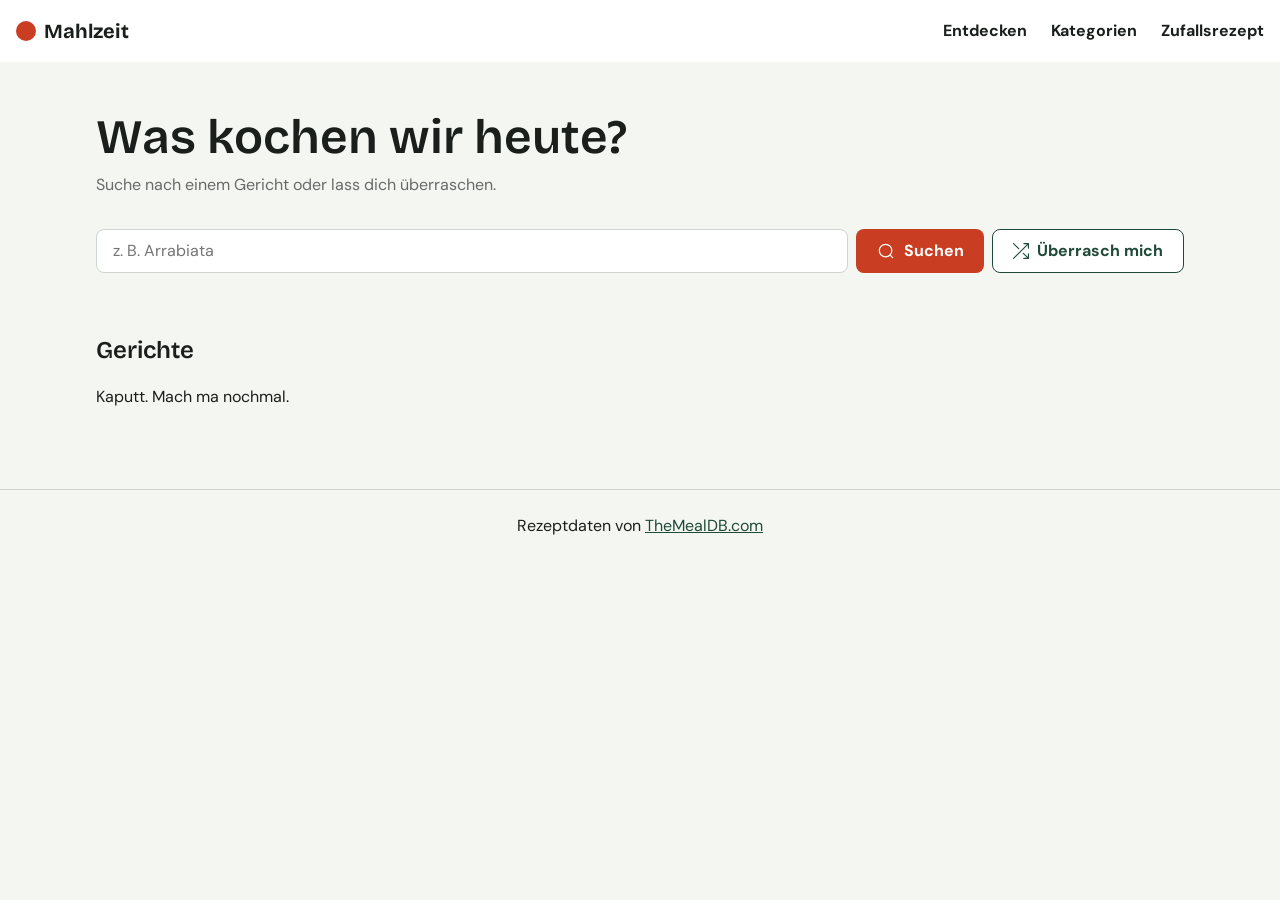
<file: index.html>
<!doctype html>
<html lang="de">
    <head>
        <meta charset="UTF-8" />
        <meta name="viewport" content="width=device-width, initial-scale=1.0" />
        <title>Mahlzeit</title>
        <link rel="stylesheet" href="assets/css/style.css" />
        <script src="assets/js/api.js" defer></script>
        <script src="assets/js/main.js" defer></script>
    </head>
    <body>
        <header>
            <nav class="top-nav-nav">
                <a href="index.html" class="top-nav-logo">Mahlzeit</a>
                <ul class="top-nav-ul">
                    <li class="top-nav-li">
                        <a href="#" class="top-nav-a">Entdecken</a>
                    </li>
                    <li class="top-nav-li">
                        <a href="#" class="top-nav-a">Kategorien</a>
                    </li>
                    <li class="top-nav-li">
                        <a href="#" class="top-nav-a">Zufallsrezept</a>
                    </li>
                </ul>
            </nav>
        </header>

        <main class="main">
            <section class="intro-section">
                <h1 class="main-title">Was kochen wir heute?</h1>
                <p class="small-text">
                    Suche nach einem Gericht oder lass dich überraschen.
                </p>
            </section>
            <section class="search-section">
                <form action="" class="search-form" id="search-form">
                    <input
                        type="search"
                        class="search-input"
                        placeholder="z. B. Arrabiata"
                        aria-label="Gericht suchen"
                        id="search-input"
                    />
                    <button class="search-btn" id="search-btn">
                        <svg
                            class="search-icon"
                            viewBox="0 0 24 24"
                            xmlns="http://www.w3.org/2000/svg"
                        >
                            <path
                                fill="none"
                                stroke="currentColor"
                                stroke-linecap="round"
                                stroke-linejoin="round"
                                stroke-width="1.5"
                                d="M19 11.5a7.5 7.5 0 1 1-15 0a7.5 7.5 0 0 1 15 0m-2.107 5.42l3.08 3.08"
                            />
                        </svg>
                        Suchen
                    </button>
                </form>
                <button class="surprise-btn" id="surprise-btn" type="button">
                    <svg
                        class="surprise-icon"
                        viewBox="0 0 14 14"
                        xmlns="http://www.w3.org/2000/svg"
                    >
                        <path
                            fill="none"
                            stroke="currentColor"
                            stroke-linecap="round"
                            stroke-linejoin="round"
                            d="m.5 13.5l13-13m-4 0h4v4M9 9l4.5 4.5m-4 0h4v-4M5 5L.5.5"
                        />
                    </svg>
                    Überrasch mich
                </button>
            </section>
            <section class="categories-section" id="categories">
            </section>
            <h2>Gerichte</h2>
            <p id="message"></p>
            <section class="recipes-section" id="recipes"></section>
        </main>
        <footer>
            <p class="footer-content">
                Rezeptdaten von
                <a
                    href="https://themealdb.com"
                    target="_blank"
                    class="footer-link"
                    >TheMealDB.com</a
                >
            </p>
        </footer>
    </body>
</html>
</file>
<file: assets/css/style.css>
@font-face {
    font-family: "DM Sans";
    src: url("../fonts/dm-sans-v17-latin-700.woff2") format("woff2");
    font-weight: 700;
    font-display: swap;
}
@font-face {
    font-family: "DM Sans";
    src: url("../fonts/dm-sans-v17-latin-regular.woff2") format("woff2");
    font-weight: 400;
    font-display: swap;
}
@font-face {
    font-family: "Bricolage Grotesque";
    src: url("../fonts/bricolage-grotesque-v9-latin-600.woff2") format("woff2");
    font-weight: 600;
    font-display: swap;
}
@font-face {
    font-family: "Bricolage Grotesque";
    src: url("../fonts/bricolage-grotesque-v9-latin-700.woff2") format("woff2");
    font-weight: 700;
    font-display: swap;
}

:root {
    --red: #c93e22;
    --green: #1f4a3a;
    --bg: #f4f6f2;
    --card: #fff;
    --text: #1a1f1c;
}

*,
*::before,
*::after {
    box-sizing: border-box;
}

body {
    margin: 0;
    background: var(--bg);
    color: var(--text);
    font-family: "DM Sans", sans-serif;
    line-height: 1.5;
}

h1,
h2,
h3 {
    font-family: "Bricolage Grotesque", sans-serif;
    font-weight: 600;
    line-height: 1.15;
}

img {
    max-width: 100%;
    display: block;
}

.top-nav-nav {
    display: flex;
    justify-content: space-between;
    align-items: center;
    padding: 1rem;
    background: var(--card);
}

.top-nav-ul {
    display: flex;
    gap: 1.5rem;
    list-style: none;
    margin: 0;
    padding: 0;
}

.top-nav-logo {
    display: flex;
    align-items: center;
    gap: 0.5rem;
    font-family: "Bricolage Grotesque", sans-serif;
    font-weight: 700;
    font-size: 1.25rem;
    color: var(--text);
    text-decoration: none;
}

.top-nav-logo::before {
    content: "";
    width: 1.25rem;
    height: 1.25rem;
    border-radius: 50%;
    background: var(--red);
}

.top-nav-a {
    color: var(--text);
    text-decoration: none;
    font-weight: 700;
}

.top-nav-a:hover {
    text-decoration: underline;
}

.main {
    max-width: 70rem;
    margin: 0 auto;
    padding: 1rem;
}

.intro-section {
    padding: 2rem 0;
}

.main-title {
    font-size: 3rem;
    margin: 0 0 0.5rem;
}

.small-text {
    margin: 0;
    color: dimgray;
}

.search-section {
    display: flex;
    gap: 0.5rem;
    flex-direction: column;
}

.search-form {
    display: flex;
    flex-direction: column;
    gap: 0.5rem;
    min-width: 0;
}

.search-input {
    flex: 1;
    min-height: 44px;
    min-width: 0;
    padding: 0 1rem;
    border: 1px solid #cfd6d0;
    border-radius: 8px;
    color: var(--text);
    font: inherit;
}

.search-btn,
.surprise-btn,
.recipe-video-btn,
.recipe-back-link {
    display: inline-flex;
    align-items: center;
    justify-content: center;
    gap: 0.5rem;
    min-height: 44px;
    padding: 0 1.25rem;
    border: none;
    border-radius: 8px;
    color: #fff;
    font: inherit;
    font-weight: 700;
    cursor: pointer;
    text-decoration: none;
}

.search-btn {
    background: var(--red);
}

.search-icon {
    width: 20px;
    height: 20px;
    flex-shrink: 0;
}

.surprise-icon {
    width: 16px;
    height: 16px;
    flex-shrink: 0;
}

.surprise-btn {
    background: var(--card);
    color: var(--green);
    border: 1px solid var(--green);
}

.categories-section {
    display: flex;
    gap: 0.5rem;
    margin: 2rem 0;
    flex-wrap: wrap;
}

.category-btn {
    background: var(--green);
    color: var(--card);
    border: none;
    padding: 0.4rem 1rem;
    border-radius: 20px;
    font: inherit;
    cursor: pointer;
}

.category-btn-inactive {
    background: var(--card);
    color: var(--text);
    border: 1px solid darkgray;
}

.recipes-card {
    display: flex;
    flex-direction: column;
    background: var(--card);
    font: inherit;
    color: var(--text);
    border-radius: 20px;
    overflow: clip;
    border: 1px solid lightgray;
}

.recipe-card-img {
    width: 100%;
    height: 220px;
    object-fit: cover;
}

.recipe-card-content {
    padding: 1rem;
}

.recipe-card-link {
    color: var(--green);
    text-decoration: none;
    font-weight: 700;
}

.recipe-card-link:hover {
    text-decoration: underline;
}

.recipe-card-category {
    background: #e2e8dc;
    color: var(--text);
    border: none;
    padding: 0.4rem 1rem;
    border-radius: 20px;
    font: inherit;
    margin: 0 0.6rem 0 0;
    font-size: 0.875rem;
}

.recipes-section {
    display: grid;
    grid-template-columns: 1fr;
    gap: 1.5rem;
}

@media (min-width: 600px) {
    .recipes-section {
        grid-template-columns: repeat(2, 1fr);
    }
}

@media (min-width: 700px) {
    .search-section {
        flex-direction: row;
    }
    .search-form {
        flex-direction: row;
        flex: 1;
    }
    .search-input {
        flex: 1;
    }
}

@media (min-width: 900px) {
    .recipes-section {
        grid-template-columns: repeat(3, 1fr);
    }
}

footer {
    text-align: center;
    border-top: 1px solid lightgray;
    margin: 3rem 0;
    font: inherit;
    padding: 0.5rem 0;
}

.footer-link {
    color: var(--green);
}

.back-link {
    color: var(--green);
    text-decoration: none;
    font-family: "DM Sans", sans-serif;
    font-weight: 700;
}

[hidden] {
    display: none !important;
}

.recipe {
    display: flex;
    flex-direction: column;
    gap: 1.5rem;
}

.recipe-img {
    width: 100%;
    height: 460px;
    object-fit: cover;
    border-radius: 20px;
}

.recipe-head {
    display: flex;
    flex-direction: column;
    gap: 0.75rem;
}

.recipe-title {
    margin: 0;
}

.recipe-tags {
    display: flex;
    gap: 0.5rem;
    flex-wrap: wrap;
}

#ingredients li,
#steps li {
    margin-bottom: 0.5rem;
    line-height: 1.5;
}

@media (min-width: 900px) {
    .recipe {
        display: grid;
        grid-template-columns: 1fr 1fr;
    }
}

.recipe-ingredients,
.recipe-steps {
    display: flex;
    flex-direction: column;
    background: var(--card);
    font: inherit;
    color: var(--text);
    border-radius: 20px;
    overflow: clip;
    border: 1px solid lightgray;
    padding: 0.5rem 2rem;
}

.recipe-ingredients ul {
    list-style: none;
    padding: 0;
}

.recipe-steps ol {
    list-style: none;
    counter-reset: orderedList;
    padding: 0;
}

.recipe-steps ol li::before {
    counter-increment: orderedList;
    content: counter(orderedList);
    background: var(--green);
    color: white;
    border-radius: 50%;
    padding: 5px 0 0 0;
    display: inline-block;
    width: 34px;
    height: 34px;
    text-align: center;
    margin-right: 12px;
    font-weight: 700;
}

.recipe-steps {
    grid-column: 1 / -1;
}
</file>
